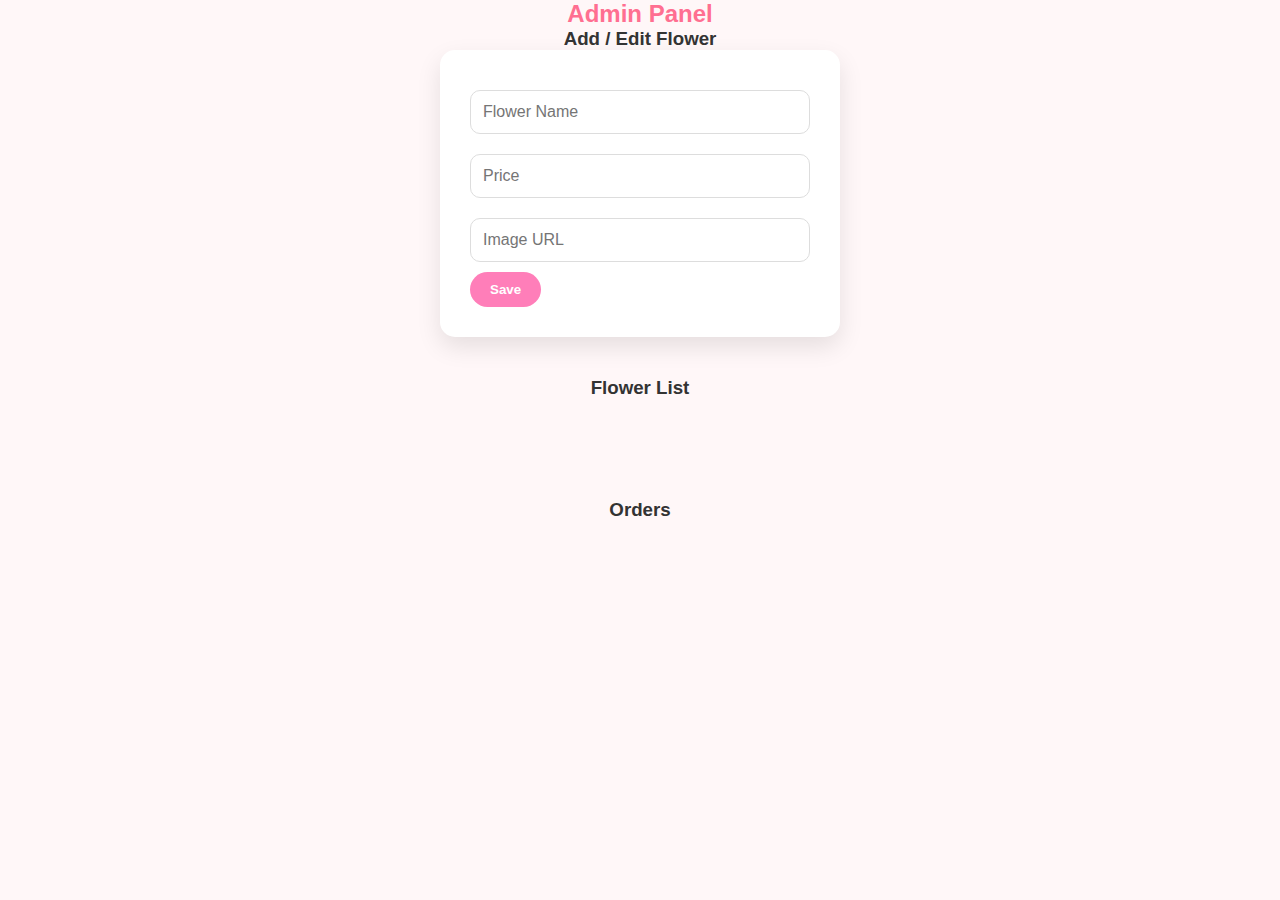
<file: admin.html>
<!DOCTYPE html>
<html lang="en">
<head>
<meta charset="UTF-8">
<meta name="viewport" content="width=device-width, initial-scale=1.0">
<title>Admin Panel - The Petal Studio</title>
<link rel="stylesheet" href="style.css">
</head>
<body>
<h2 style="text-align:center;color:#ff6f91;">Admin Panel</h2>

<section>
<h3 style="text-align:center;">Add / Edit Flower</h3>
<form id="adminForm" style="max-width:400px;margin:auto;">
  <input type="hidden" id="editId">
  <input type="text" id="flowerName" placeholder="Flower Name" required>
  <input type="number" id="flowerPrice" placeholder="Price" required>
  <input type="text" id="flowerImg" placeholder="Image URL" required>
  <button type="submit">Save</button>
</form>
</section>

<section>
<h3 style="text-align:center;margin-top:40px;">Flower List</h3>
<div id="admin-product-list"></div>
</section>

<section>
<h3 style="text-align:center;margin-top:40px;">Orders</h3>
<div id="admin-orders"></div>
</section>

<script>
// Products
let products = JSON.parse(localStorage.getItem("petalStudioProducts"))||[];
function renderProducts(){
  const list=document.getElementById("admin-product-list");
  list.innerHTML="";
  products.forEach((p,index)=>{
    const div=document.createElement("div"); div.className="admin-product";
    div.innerHTML=`<img src="${p.img}" alt="${p.name}">
                   <h3>${p.name}</h3>
                   <p>৳${p.price}</p>
                   <button onclick="editProduct(${index})">Edit</button>
                   <button onclick="deleteProduct(${index})">Delete</button>`;
    list.appendChild(div);
  });
}
function editProduct(index){
  const p = products[index];
  document.getElementById("editId").value=index;
  document.getElementBy
</file>
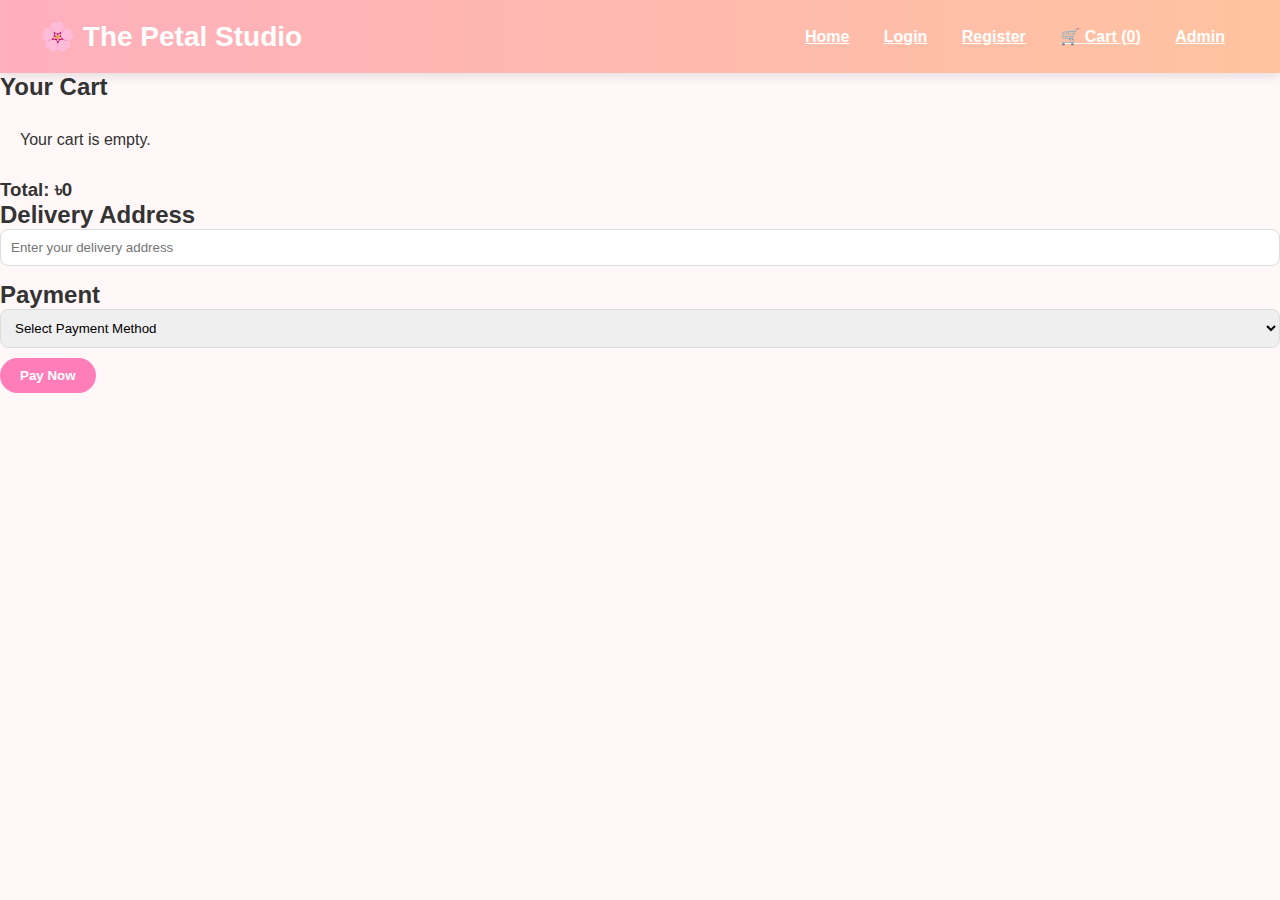
<file: cart.html>
<!DOCTYPE html>
<html lang="en">
<head>
<meta charset="UTF-8">
<meta name="viewport" content="width=device-width, initial-scale=1.0">
<title>Your Cart - The Petal Studio</title>
<link rel="stylesheet" href="style.css">
<style>
#cart-items div { display:flex; justify-content:space-between; align-items:center; padding:10px; border-bottom:1px solid #eee; }
#cart-items input { width:60px; padding:5px; border-radius:5px; border:1px solid #ddd; }
#cart-notice { position:fixed; top:10px; left:50%; transform:translateX(-50%); background:#ff7eb9; color:white; padding:10px 20px; border-radius:50px; display:none; font-weight:600; z-index:1000; }
</style>
</head>
<body>
<div id="cart-notice"></div>
<header>
  <h1>🌸 The Petal Studio</h1>
  <nav>
    <a href="index.html">Home</a>
    <a href="login.html">Login</a>
    <a href="register.html">Register</a>
    <a href="cart.html">🛒 Cart (<span id="cart-count">0</span>)</a>
    <a href="admin.html">Admin</a>
  </nav>
</header>

<main>
<h2>Your Cart</h2>
<div id="cart-items"></div>
<h3>Total: ৳<span id="total">0</span></h3>

<h2>Delivery Address</h2>
<input type="text" id="deliveryAddress" placeholder="Enter your delivery address" style="width:100%;padding:10px;border-radius:8px;border:1px solid #ddd;margin-bottom:15px;">

<h2>Payment</h2>
<select id="paymentMethod" style="width:100%;padding:10px;border-radius:8px;border:1px solid #ddd;margin-bottom:10px;">
  <option value="">Select Payment Method</option>
  <option value="COD">Cash on Delivery</option>
  <option value="Bkash">Bkash</option>
  <option value="Nagad">Nagad</option>
  <option value="Bank Card">Bank Card</option>
</select>
<div id="payment-fields"></div>
<button id="payBtn" class="btn">Pay Now</button>
</main>

<script>
// Cart
let cart = JSON.parse(localStorage.getItem("petalStudioCart")) || [];
function updateCartCount(){ document.getElementById("cart-count").innerText = cart.length; }

// Notice for adding products
function showNotice(message){
  const notice = document.getElementById("cart-notice");
  notice.innerText = message;
  notice.style.display="block";
  setTimeout(()=>{ notice.style.display="none"; },1500);
}

// Render cart
function renderCart(){
  const div = document.getElementById("cart-items");
  div.innerHTML="";
  if(cart.length===0){ div.innerHTML="<p>Your cart is empty.</p>"; document.getElementById("total").innerText="0"; return; }
  let total=0;
  cart.forEach((item,index)=>{
    total+=item.price*item.quantity;
    const cartDiv = document.createElement("div");
    cartDiv.innerHTML = `<span>${item.name} - ৳${item.price}</span>
                         <input type="number" min="1" value="${item.quantity}" onchange="updateQuantity(${index},this.value)">
                         <button onclick="removeItem(${index})">Remove</button>`;
    div.appendChild(cartDiv);
  });
  document.getElementById("total").innerText=total;
}

// Update quantity
function updateQuantity(index,value){
  cart[index].quantity=parseInt(value);
  localStorage.setItem("petalStudioCart",JSON.stringify(cart));
  renderCart();
  updateCartCount();
}

// Remove item
function removeItem(index){
  cart.splice(index,1);
  localStorage.setItem("petalStudioCart",JSON.stringify(cart));
  renderCart();
  updateCartCount();
}

// Payment fields
const paymentFields = document.getElementById("payment-fields");
document.getElementById("paymentMethod").addEventListener("change",e=>{
  const method = e.target.value;
  paymentFields.innerHTML="";
  if(method==="Bkash"){
    paymentFields.innerHTML=`<input type="text" placeholder="Bkash Number" id="bkashNumber"><input type="password" placeholder="PIN" id="bkashPin">`;
  } else if(method==="Nagad"){
    paymentFields.innerHTML=`<input type="text" placeholder="Nagad Number" id="nogadNumber"><input type="password" placeholder="PIN" id="nogadPin">`;
  } else if(method==="Bank Card"){
    paymentFields.innerHTML=`<input type="text" placeholder="Card Number" id="cardNumber"><input type="text" placeholder="MM/YY" id="cardMMYY"><input type="text" placeholder="CVV" id="cardCVV">`;
  }
});

// Pay now
document.getElementById("payBtn").addEventListener("click",()=>{
  const address = document.getElementById("deliveryAddress").value.trim();
  const method = document.getElementById("paymentMethod").value;
  if(cart.length===0){ alert("Your cart is empty!"); return; }
  if(!address){ alert("Enter delivery address!"); return; }
  if(!method){ alert("Select payment method!"); return; }

  // Minimal validation
  if(method==="Bkash"){ const n=document.getElementById("bkashNumber").value.trim(); const p=document.getElementById("bkashPin").value.trim(); if(!n||!p){ alert("Enter Bkash details!"); return; } }
  else if(method==="Nagad"){ const n=document.getElementById("nogadNumber").value.trim(); const p=document.getElementById("nogadPin").value.trim(); if(!n||!p){ alert("Enter Nagad details!"); return; } }
  else if(method==="Bank Card"){ const n=document.getElementById("cardNumber").value.trim(); const m=document.getElementById("cardMMYY").value.trim(); const c=document.getElementById("cardCVV").value.trim(); if(!n||!m||!c){ alert("Enter card details!"); return; } }

  // Save order
  const orders = JSON.parse(localStorage.getItem("petalStudioOrders"))||[];
  orders.push({cart:cart,address:address,method:method,date:new Date().toLocaleString()});
  localStorage.setItem("petalStudioOrders",JSON.stringify(orders));

  cart=[]; localStorage.setItem("petalStudioCart",JSON.stringify(cart));
  updateCartCount(); renderCart();
  alert("Payment successful! 🌸 Your flowers will be delivered soon.");
  window.location.href="index.html";
});

updateCartCount(); renderCart();
</script>
</body>
</html>
</file>
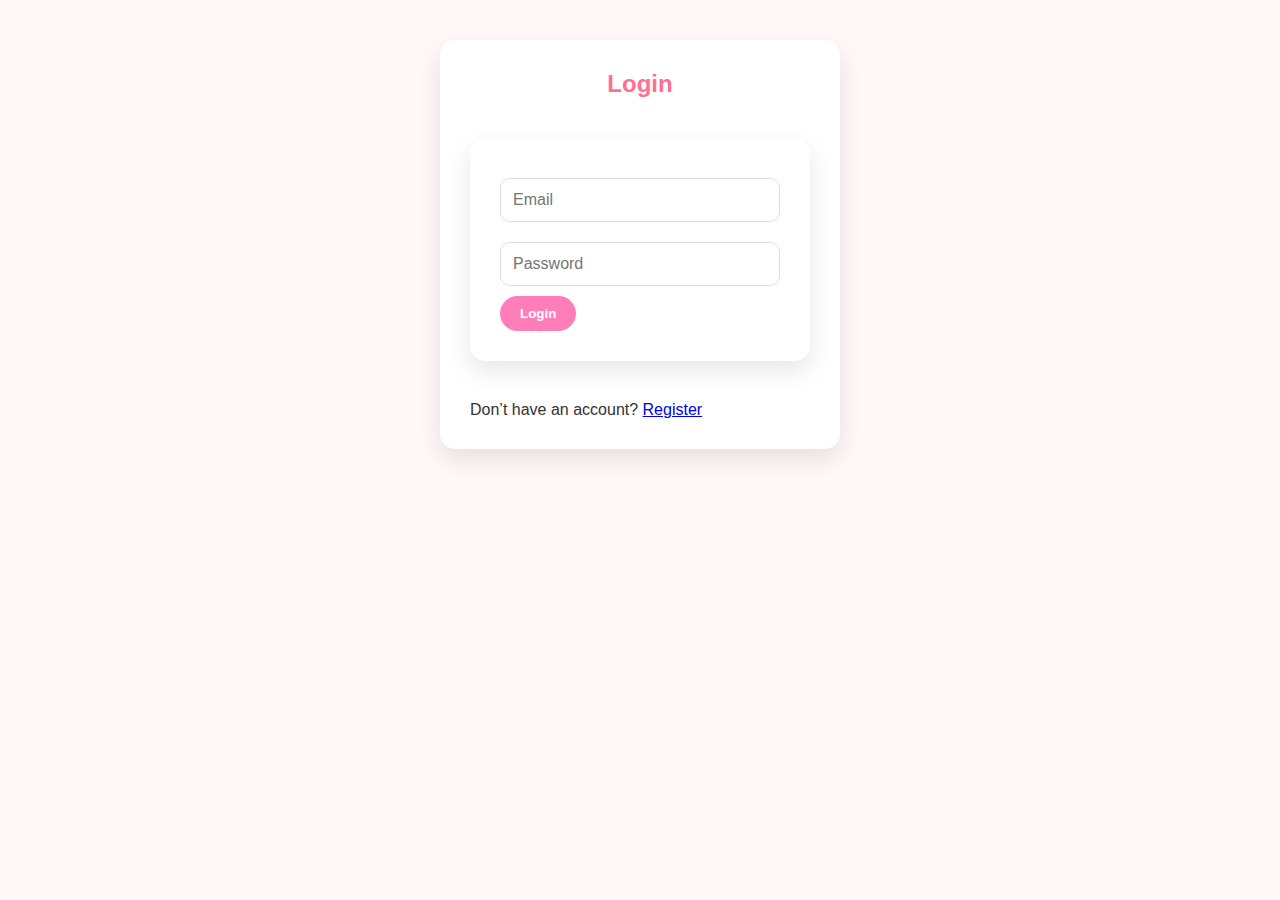
<file: login.html>
<!DOCTYPE html>
<html lang="en">
<head>
<meta charset="UTF-8">
<meta name="viewport" content="width=device-width, initial-scale=1.0">
<title>Login - The Petal Studio</title>
<link rel="stylesheet" href="style.css">
</head>
<body>
<div class="auth-form">
<h2>Login</h2>
<form id="loginForm">
  <input type="email" id="loginEmail" placeholder="Email" required>
  <input type="password" id="loginPassword" placeholder="Password" required>
  <button type="submit">Login</button>
</form>
<p>Don’t have an account? <a href="register.html">Register</a></p>
</div>

<script>
document.getElementById("loginForm").addEventListener("submit",e=>{
  e.preventDefault();
  const email=document.getElementById("loginEmail").value.trim();
  const password=document.getElementById("loginPassword").value.trim();
  let users=JSON.parse(localStorage.getItem("petalStudioUsers"))||[];
  let user=users.find(u=>u.email===email && u.password===password);
  if(user){ localStorage.setItem("petalStudioCurrentUser",JSON.stringify(user));
    alert("Login successful!"); window.location.href="index.html";
  } else { alert("Invalid email or password!"); }
});
</script>
</body>
</html>
</file>
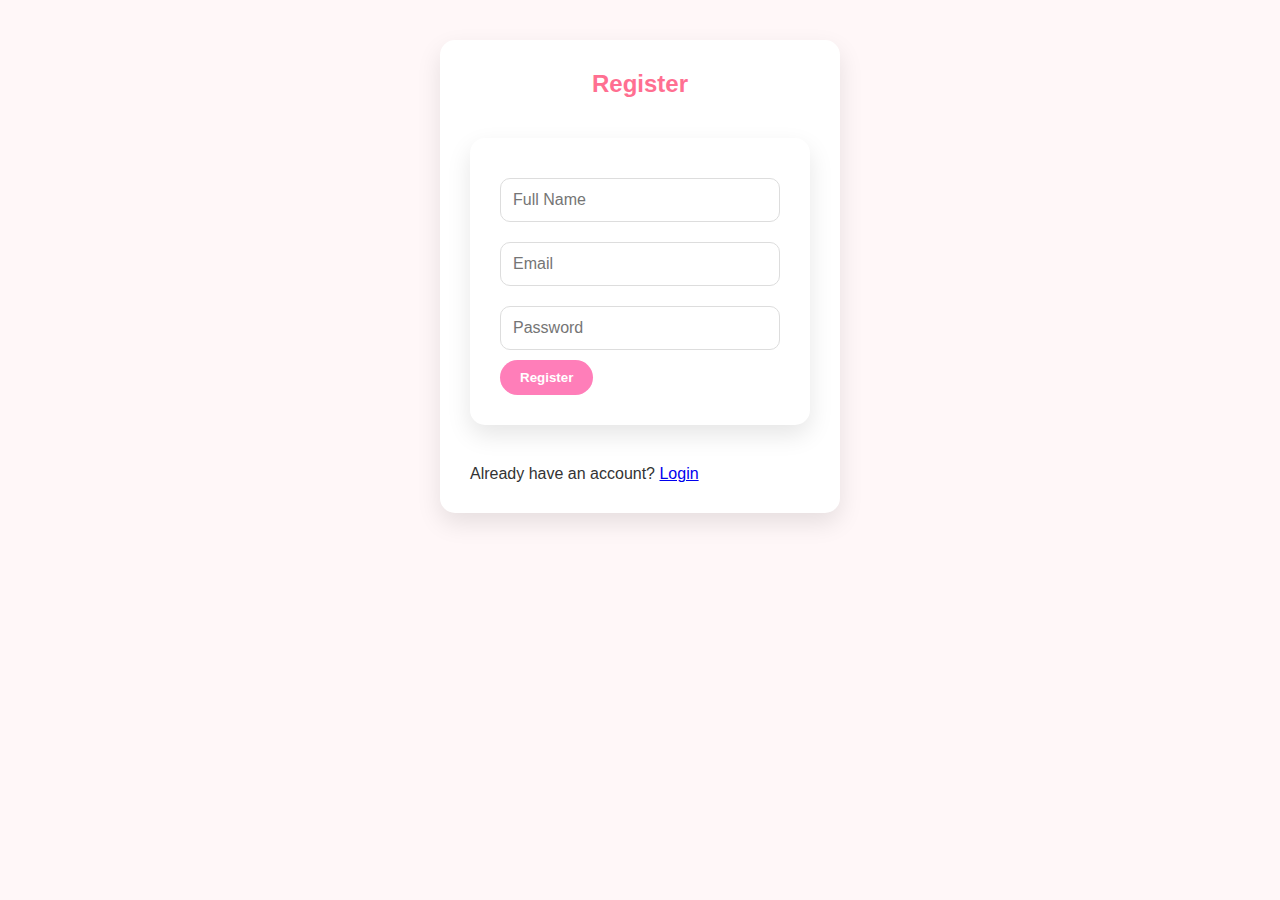
<file: register.html>
<!DOCTYPE html>
<html lang="en">
<head>
<meta charset="UTF-8">
<meta name="viewport" content="width=device-width, initial-scale=1.0">
<title>Register - The Petal Studio</title>
<link rel="stylesheet" href="style.css">
</head>
<body>
<div class="auth-form">
<h2>Register</h2>
<form id="registerForm">
  <input type="text" id="regName" placeholder="Full Name" required>
  <input type="email" id="regEmail" placeholder="Email" required>
  <input type="password" id="regPassword" placeholder="Password" required>
  <button type="submit">Register</button>
</form>
<p>Already have an account? <a href="login.html">Login</a></p>
</div>

<script>
document.getElementById("registerForm").addEventListener("submit",e=>{
  e.preventDefault();
  const name=document.getElementById("regName").value.trim();
  const email=document.getElementById("regEmail").value.trim();
  const password=document.getElementById("regPassword").value.trim();
  if(!name||!email||!password){ alert("All fields are required!"); return; }
  let users=JSON.parse(localStorage.getItem("petalStudioUsers"))||[];
  if(users.find(u=>u.email===email)){ alert("Email already registered!"); return; }
  users.push({name,email,password}); localStorage.setItem("petalStudioUsers",JSON.stringify(users));
  alert("Registered successfully! Please login."); window.location.href="login.html";
});
</script>
</body>
</html>
</file>
<file: style.css>
/* Reset */
* { margin:0; padding:0; box-sizing:border-box; }
body { font-family:'Segoe UI',Tahoma,Verdana,sans-serif; background:#fff7f8; color:#333; }

/* Header */
header {
  background: linear-gradient(90deg,#ffafbd,#ffc3a0);
  color:white; padding:20px 40px;
  display:flex; justify-content: space-between; align-items:center;
  position:sticky; top:0; z-index:100; box-shadow:0 4px 10px rgba(0,0,0,0.1);
}
header h1 { font-size:28px; }
nav a { margin:0 15px; color:white; font-weight:600; transition:0.3s; }
nav a:hover { color:#fff0f5; }

/* Buttons */
button,.btn { background:#ff7eb9; border:none; color:white; padding:10px 20px; border-radius:50px; font-weight:600; cursor:pointer; transition:0.3s; }
button:hover,.btn:hover { background:#ff4fa3; }

/* Product Grid */
.products,#admin-product-list,#cart-items {
  display:grid; grid-template-columns:repeat(auto-fit,minmax(200px,1fr)); gap:20px; padding:30px 20px;
}
.product,.admin-product,#cart-items div {
  background:white; border-radius:15px; padding:15px; text-align:center; box-shadow:0 5px 15px rgba(0,0,0,0.08); transition:0.3s;
}
.product:hover,.admin-product:hover { transform:translateY(-5px); box-shadow:0 10px 20px rgba(0,0,0,0.15); }
.product img,.admin-product img { width:100%; height:180px; object-fit:cover; border-radius:15px; margin-bottom:10px; }
.product h3,.admin-product h3 { color:#ff6f91; margin:10px 0; font-size:20px; }

/* Cart */
#cart-items div { display:flex; justify-content:space-between; align-items:center; padding:10px; border-bottom:1px solid #eee; }
#cart-items input { width:60px; padding:5px; border-radius:5px; border:1px solid #ddd; }
#cart-notice { position:fixed; top:10px; left:50%; transform:translateX(-50%); background:#ff7eb9; color:white; padding:10px 20px; border-radius:50px; display:none; font-weight:600; z-index:1000; }

/* Auth Forms */
.auth-form, form { max-width:400px; margin:40px auto; padding:30px; background:white; border-radius:15px; box-shadow:0 10px 25px rgba(0,0,0,0.1); }
.auth-form h2, form h2 { text-align:center; margin-bottom:20px; color:#ff6f91; }
.auth-form input, form input, form select { width:100%; padding:12px; margin:10px 0; border-radius:10px; border:1px solid #ddd; font-size:16px; }

/* Footer */
footer { background: linear-gradient(90deg,#ffafbd,#ffc3a0); text-align:center; color:white; padding:20px 10px; font-weight:600; margin-top:40px; }

/* Responsive */
@media(max-width:768px){
  header { flex-direction:column; gap:10px; }
  .products,#admin-product-list,#cart-items { grid-template-columns:repeat(auto-fit,minmax(150px,1fr)); }
}
</file>
